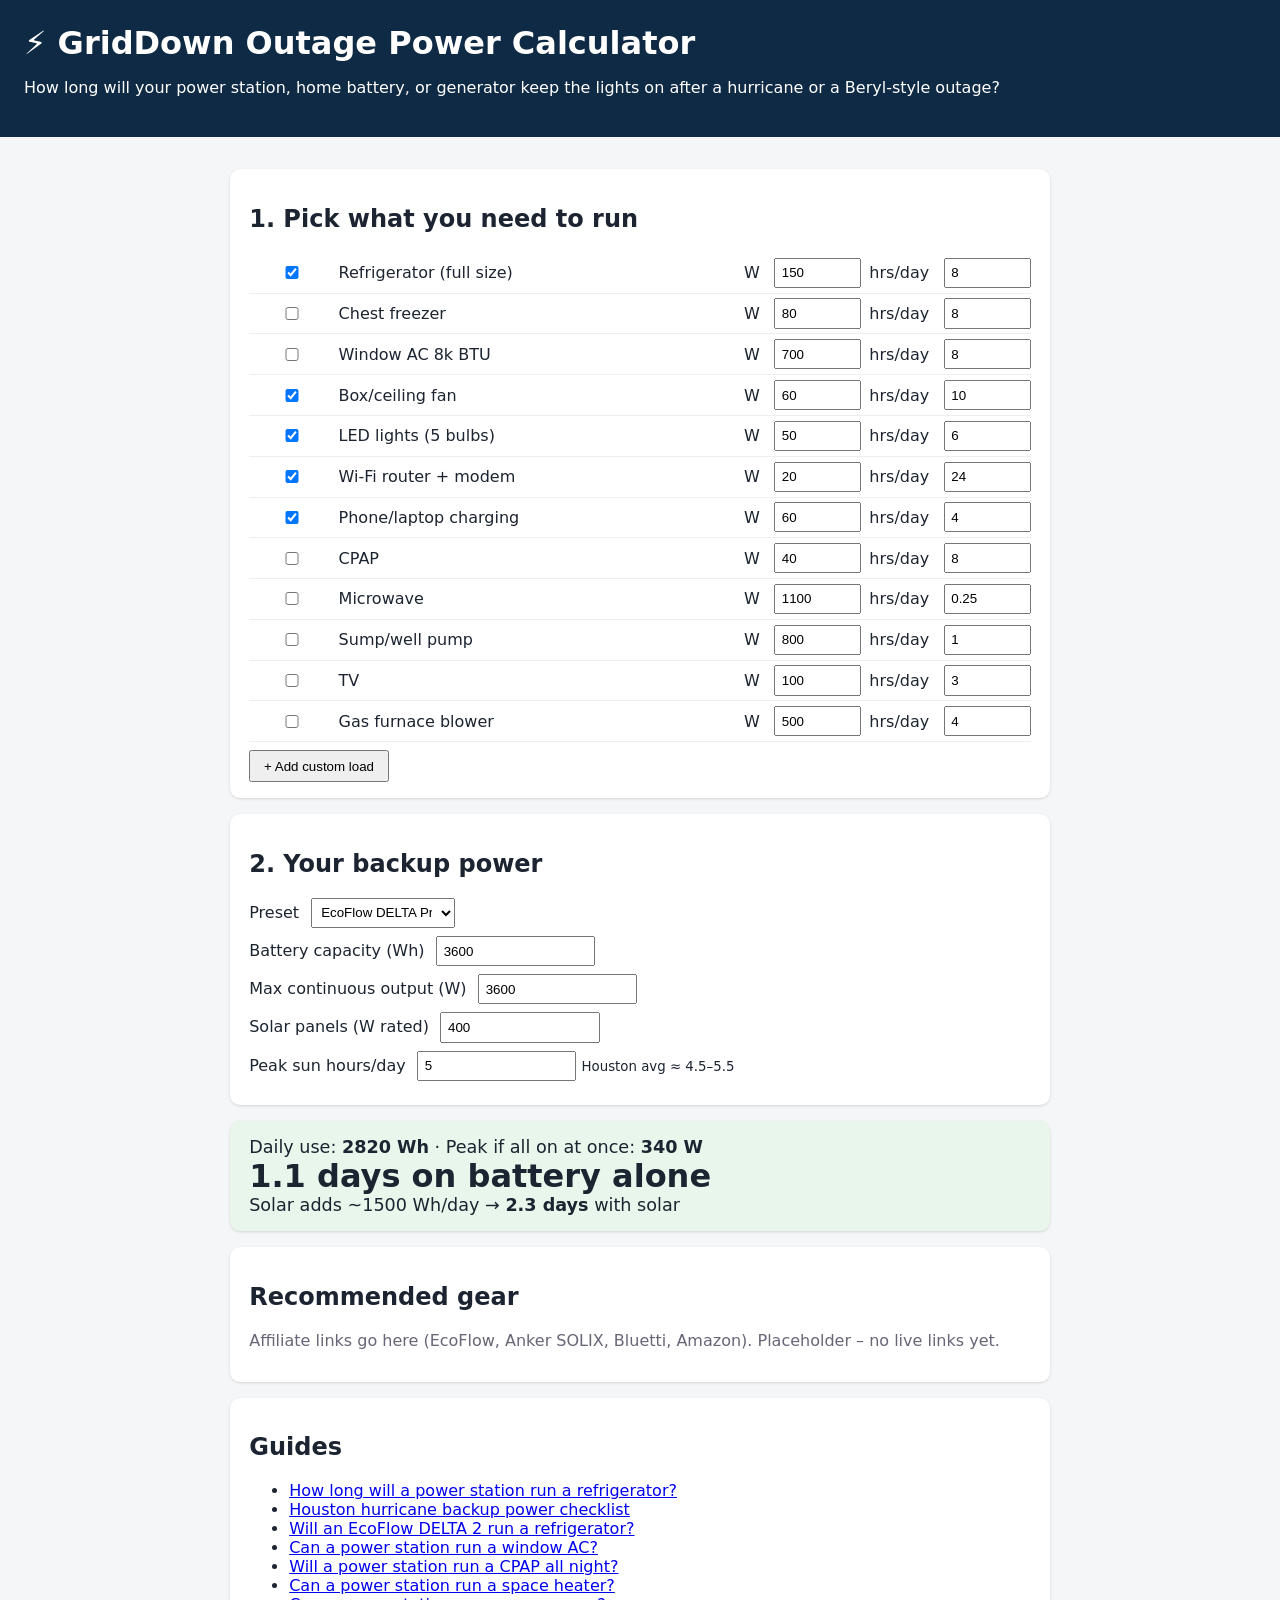
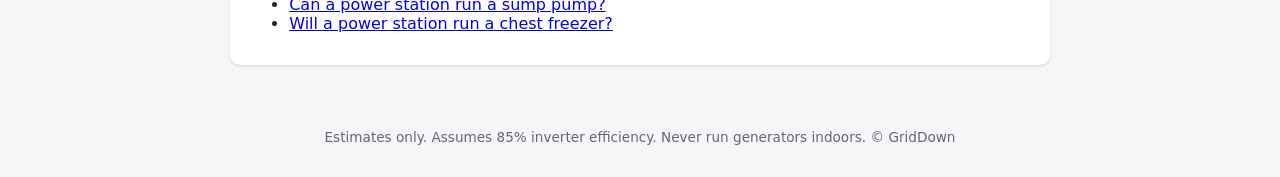
<file: index.html>
<!doctype html><html lang="en"><head><meta charset="utf-8"><meta name="viewport" content="width=device-width,initial-scale=1">
<title>Outage Power Calculator – How long will my power station or battery run my house? | GridDown</title>
<meta name="description" content="Free backup power calculator for hurricane and grid outages. Pick appliances, enter your EcoFlow, Powerwall, or generator capacity, and see runtime and solar recharge time. Built for Houston & Gulf Coast.">
<link rel="stylesheet" href="style.css"></head><body>
<header><h1>⚡ GridDown Outage Power Calculator</h1><p>How long will your power station, home battery, or generator keep the lights on after a hurricane or a Beryl-style outage?</p></header>
<main>
<section class="card"><h2>1. Pick what you need to run</h2><div id="apps"></div>
<button id="add">+ Add custom load</button></section>
<section class="card"><h2>2. Your backup power</h2>
<label>Preset <select id="preset"></select></label>
<label>Battery capacity (Wh) <input id="wh" type="number" value="3600"></label>
<label>Max continuous output (W) <input id="out" type="number" value="3600"></label>
<label>Solar panels (W rated) <input id="solar" type="number" value="400"></label>
<label>Peak sun hours/day <input id="psh" type="number" step="0.1" value="5"> <small>Houston avg ≈ 4.5–5.5</small></label></section>
<section class="card result" id="result"></section>
<section class="card"><h2>Recommended gear</h2><p class="muted">Affiliate links go here (EcoFlow, Anker SOLIX, Bluetti, Amazon). Placeholder – no live links yet.</p></section>
<section class="card"><h2>Guides</h2><ul><li><a href="guides/fridge-runtime.html">How long will a power station run a refrigerator?</a></li><li><a href="guides/houston-hurricane-power-checklist.html">Houston hurricane backup power checklist</a></li><li><a href="guides/ecoflow-delta-2-refrigerator.html">Will an EcoFlow DELTA 2 run a refrigerator?</a></li><li><a href="guides/power-station-window-ac.html">Can a power station run a window AC?</a></li><li><a href="guides/power-station-cpap.html">Will a power station run a CPAP all night?</a></li><li><a href="guides/power-station-space-heater.html">Can a power station run a space heater?</a></li><li><a href="guides/power-station-sump-pump.html">Can a power station run a sump pump?</a></li><li><a href="guides/power-station-chest-freezer.html">Will a power station run a chest freezer?</a></li></ul></section>
</main><footer>Estimates only. Assumes 85% inverter efficiency. Never run generators indoors. © GridDown</footer>
<script src="app.js"></script></body></html>
</file>
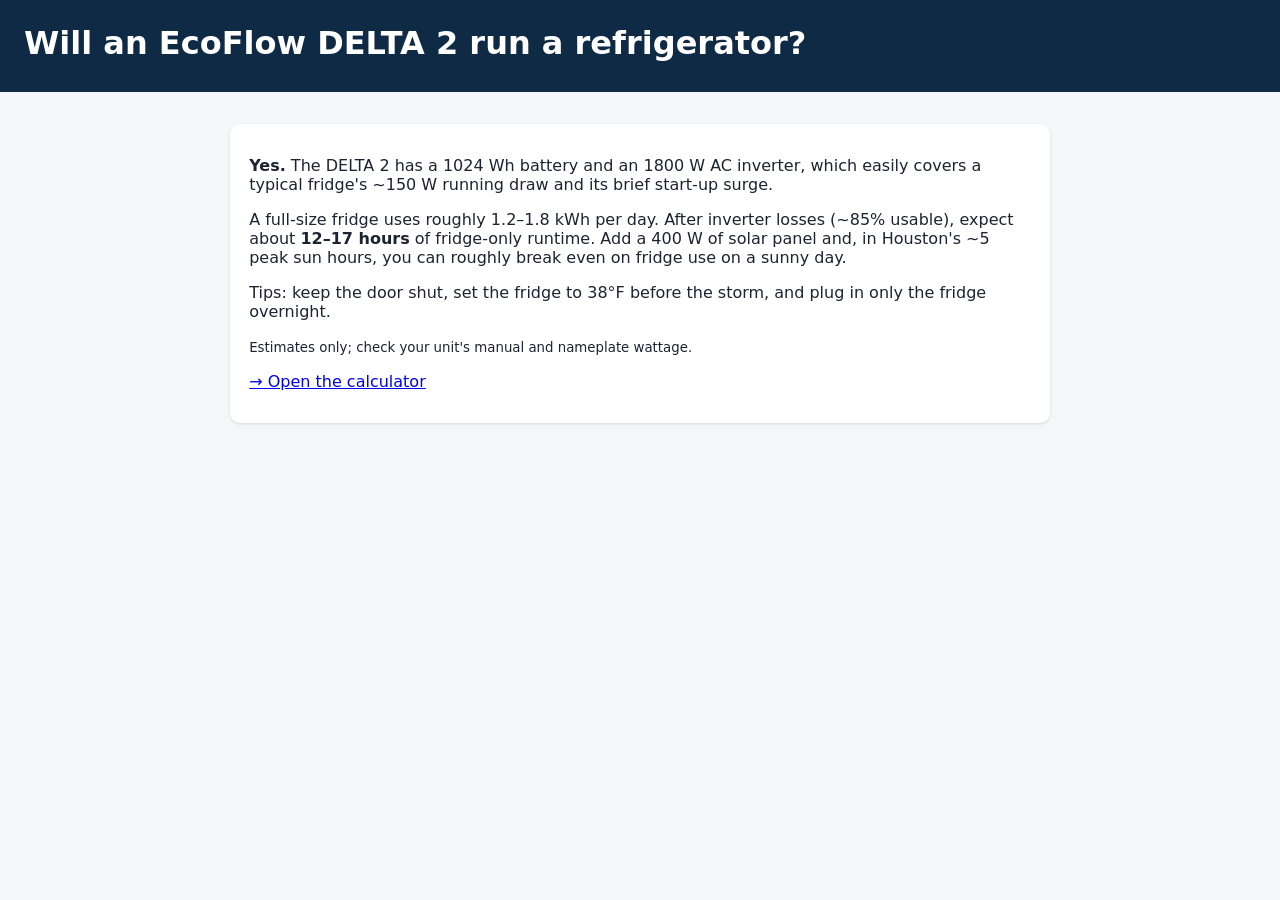
<file: guides/ecoflow-delta-2-refrigerator.html>
<!doctype html><html lang=en><head><meta charset=utf-8><meta name=viewport content="width=device-width,initial-scale=1"><title>Will an EcoFlow DELTA 2 run a refrigerator? | GridDown</title><meta name=description content="Can an EcoFlow DELTA 2 (1024Wh, 1800W) run a fridge during a power outage, and for how long? Real runtime numbers."><link rel=stylesheet href=../style.css></head><body><header><h1>Will an EcoFlow DELTA 2 run a refrigerator?</h1></header><main><section class=card><p><b>Yes.</b> The DELTA 2 has a 1024 Wh battery and an 1800 W AC inverter, which easily covers a typical fridge's ~150 W running draw and its brief start-up surge.</p><p>A full-size fridge uses roughly 1.2–1.8 kWh per day. After inverter losses (~85% usable), expect about <b>12–17 hours</b> of fridge-only runtime. Add a 400 W of solar panel and, in Houston's ~5 peak sun hours, you can roughly break even on fridge use on a sunny day.</p><p>Tips: keep the door shut, set the fridge to 38°F before the storm, and plug in only the fridge overnight.</p><p><small>Estimates only; check your unit's manual and nameplate wattage.</small></p><p><a href="../index.html">→ Open the calculator</a></p></section></main></body></html>
</file>
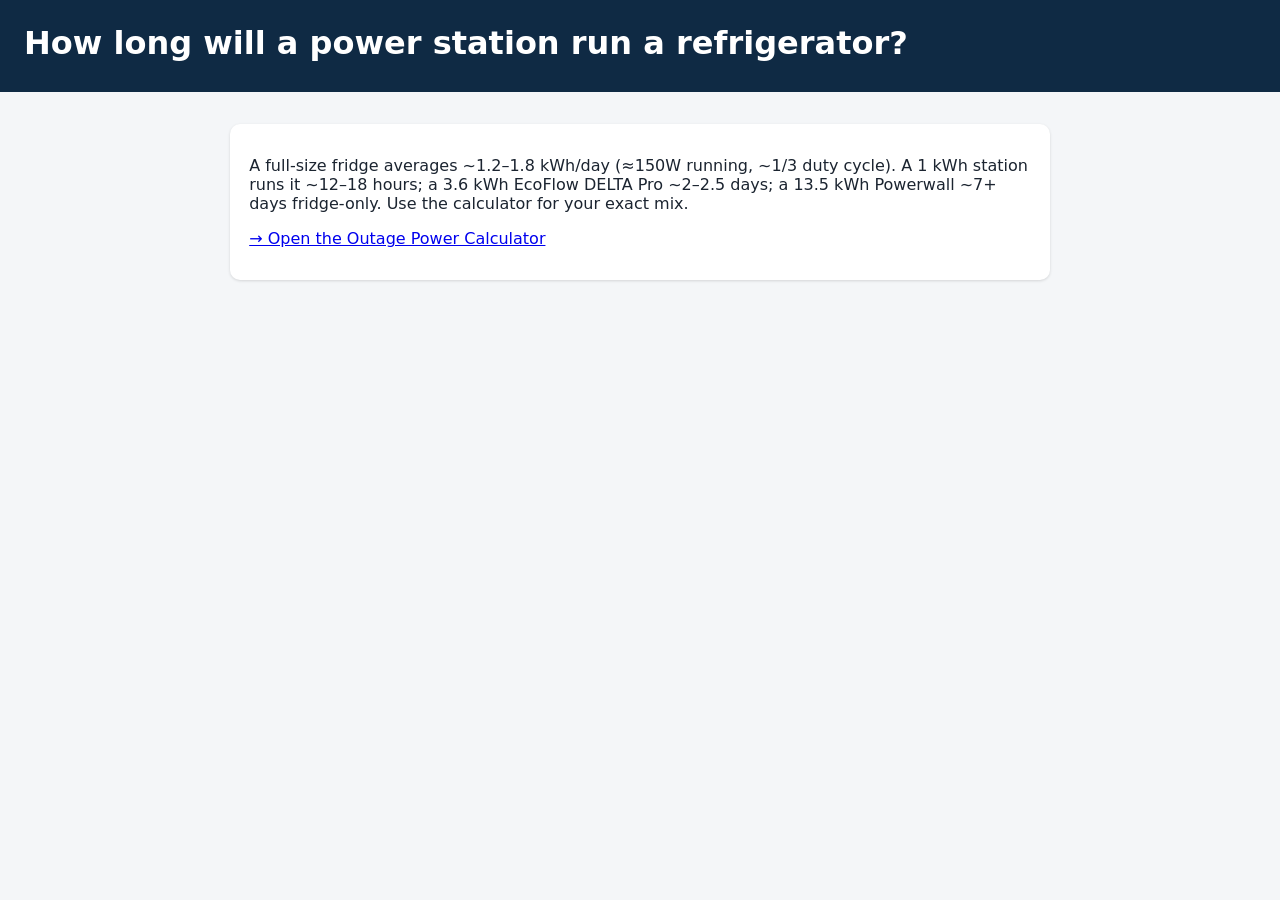
<file: guides/fridge-runtime.html>
<!doctype html><html lang=en><head><meta charset=utf-8><meta name=viewport content="width=device-width,initial-scale=1"><title>How long will a power station run a refrigerator? | GridDown</title><meta name=description content="How long will a power station run a refrigerator? – practical numbers for Gulf Coast outages."><link rel=stylesheet href=../style.css></head><body><header><h1>How long will a power station run a refrigerator?</h1></header><main><section class=card><p>A full-size fridge averages ~1.2–1.8 kWh/day (≈150W running, ~1/3 duty cycle). A 1 kWh station runs it ~12–18 hours; a 3.6 kWh EcoFlow DELTA Pro ~2–2.5 days; a 13.5 kWh Powerwall ~7+ days fridge-only. Use the calculator for your exact mix.</p><p><a href="../index.html">→ Open the Outage Power Calculator</a></p></section></main></body></html>
</file>
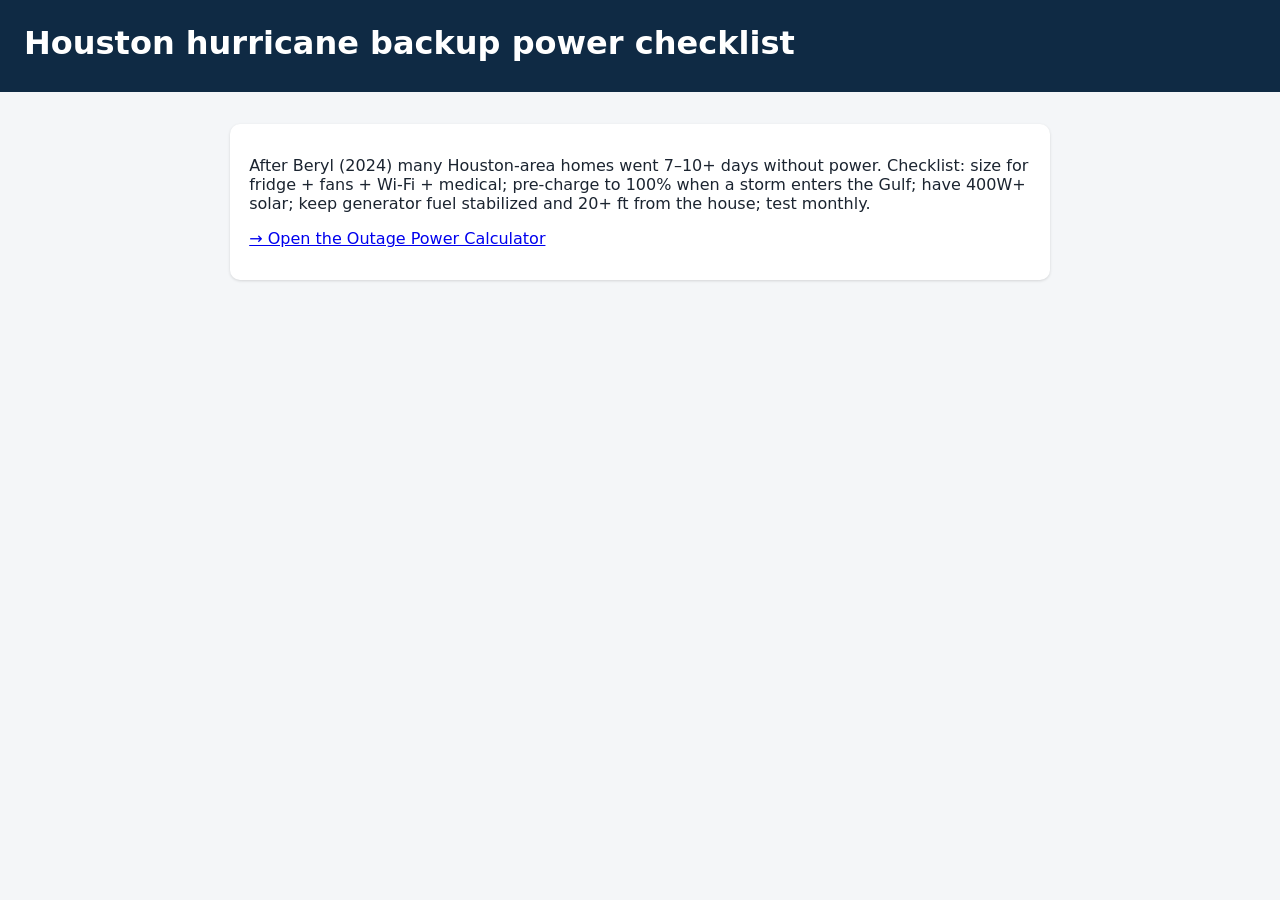
<file: guides/houston-hurricane-power-checklist.html>
<!doctype html><html lang=en><head><meta charset=utf-8><meta name=viewport content="width=device-width,initial-scale=1"><title>Houston hurricane backup power checklist | GridDown</title><meta name=description content="Houston hurricane backup power checklist – practical numbers for Gulf Coast outages."><link rel=stylesheet href=../style.css></head><body><header><h1>Houston hurricane backup power checklist</h1></header><main><section class=card><p>After Beryl (2024) many Houston-area homes went 7–10+ days without power. Checklist: size for fridge + fans + Wi-Fi + medical; pre-charge to 100% when a storm enters the Gulf; have 400W+ solar; keep generator fuel stabilized and 20+ ft from the house; test monthly.</p><p><a href="../index.html">→ Open the Outage Power Calculator</a></p></section></main></body></html>
</file>
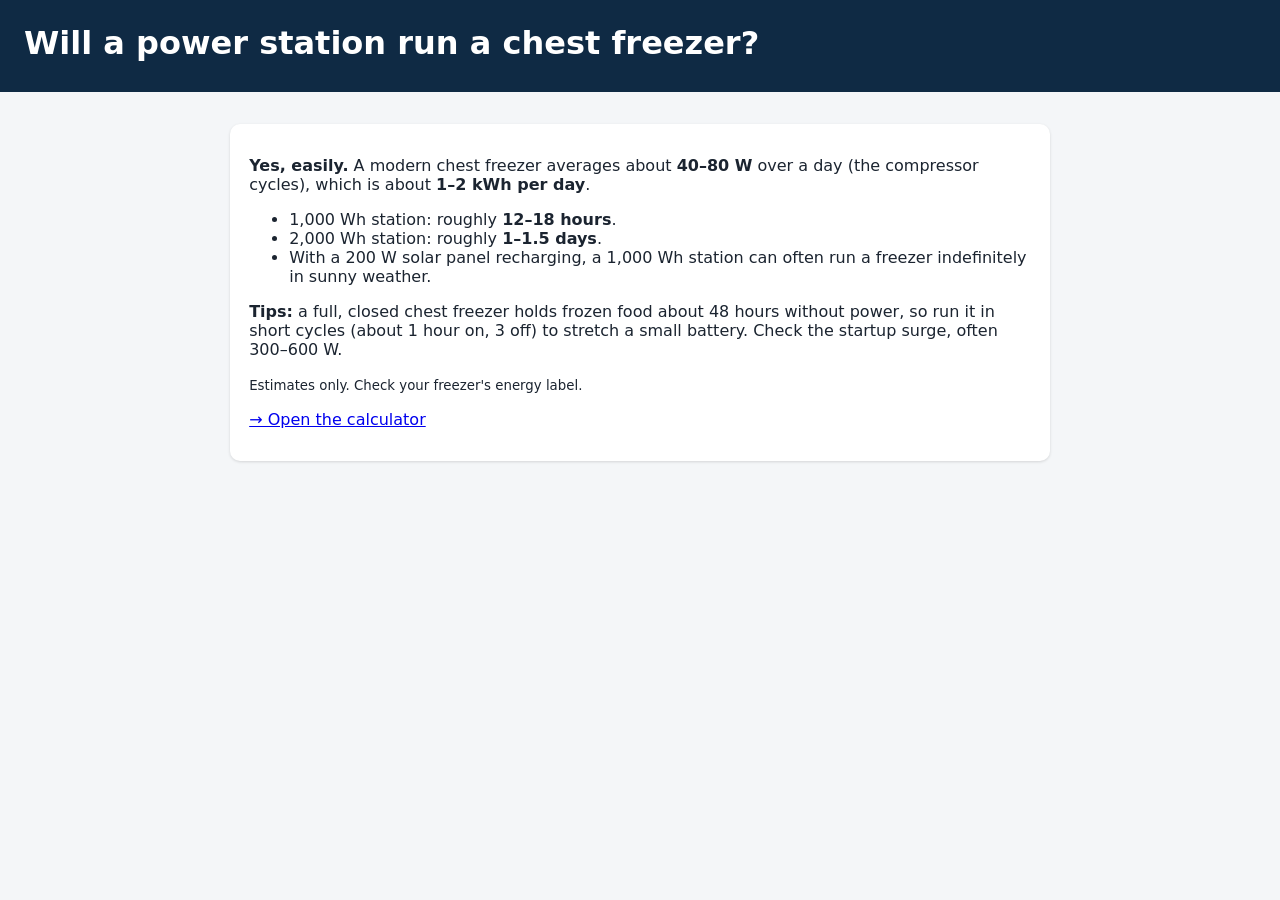
<file: guides/power-station-chest-freezer.html>
<!doctype html><html lang=en><head><meta charset=utf-8><meta name=viewport content="width=device-width,initial-scale=1"><title>Will a power station run a chest freezer? | GridDown</title><meta name=description content="How long a portable power station can run a chest freezer during a power outage, and how to keep food frozen longer."><link rel=stylesheet href=../style.css></head><body><header><h1>Will a power station run a chest freezer?</h1></header><main><section class=card><p><b>Yes, easily.</b> A modern chest freezer averages about <b>40–80 W</b> over a day (the compressor cycles), which is about <b>1–2 kWh per day</b>.</p><ul><li>1,000 Wh station: roughly <b>12–18 hours</b>.</li><li>2,000 Wh station: roughly <b>1–1.5 days</b>.</li><li>With a 200 W solar panel recharging, a 1,000 Wh station can often run a freezer indefinitely in sunny weather.</li></ul><p><b>Tips:</b> a full, closed chest freezer holds frozen food about 48 hours without power, so run it in short cycles (about 1 hour on, 3 off) to stretch a small battery. Check the startup surge, often 300–600 W.</p><p><small>Estimates only. Check your freezer's energy label.</small></p><p><a href="../index.html">→ Open the calculator</a></p></section></main></body></html>
</file>
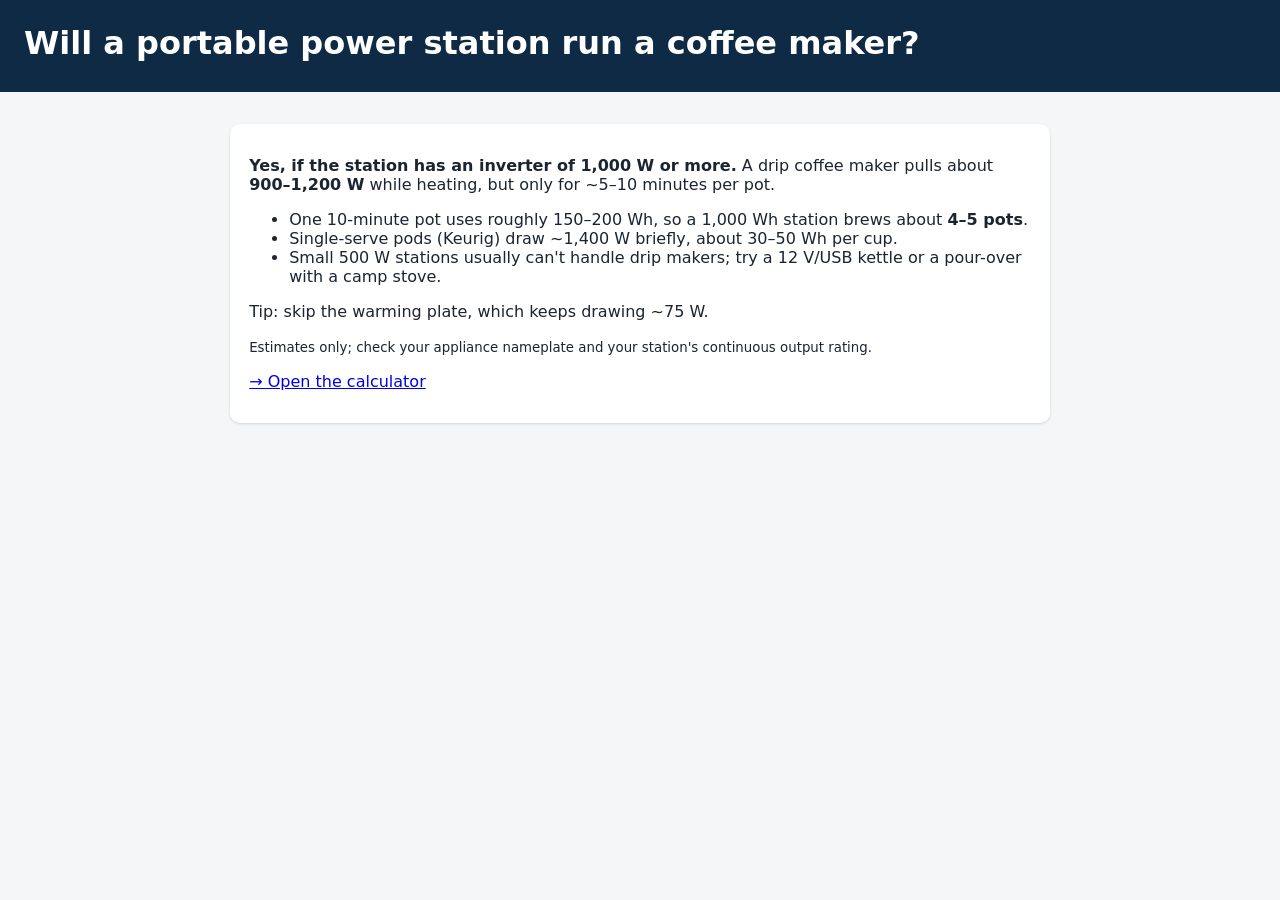
<file: guides/power-station-coffee-maker.html>
<!doctype html><html lang=en><head><meta charset=utf-8><meta name=viewport content="width=device-width,initial-scale=1"><title>Will a portable power station run a coffee maker? | GridDown</title><meta name=description content="How many cups of coffee a portable power station can brew in an outage, by battery size and coffee maker wattage."><link rel=stylesheet href=../style.css></head><body><header><h1>Will a portable power station run a coffee maker?</h1></header><main><section class=card><p><b>Yes, if the station has an inverter of 1,000 W or more.</b> A drip coffee maker pulls about <b>900–1,200 W</b> while heating, but only for ~5–10 minutes per pot.</p><ul><li>One 10-minute pot uses roughly 150–200 Wh, so a 1,000 Wh station brews about <b>4–5 pots</b>.</li><li>Single-serve pods (Keurig) draw ~1,400 W briefly, about 30–50 Wh per cup.</li><li>Small 500 W stations usually can't handle drip makers; try a 12 V/USB kettle or a pour-over with a camp stove.</li></ul><p>Tip: skip the warming plate, which keeps drawing ~75 W.</p><p><small>Estimates only; check your appliance nameplate and your station's continuous output rating.</small></p><p><a href="../index.html">→ Open the calculator</a></p></section></main></body></html>
</file>
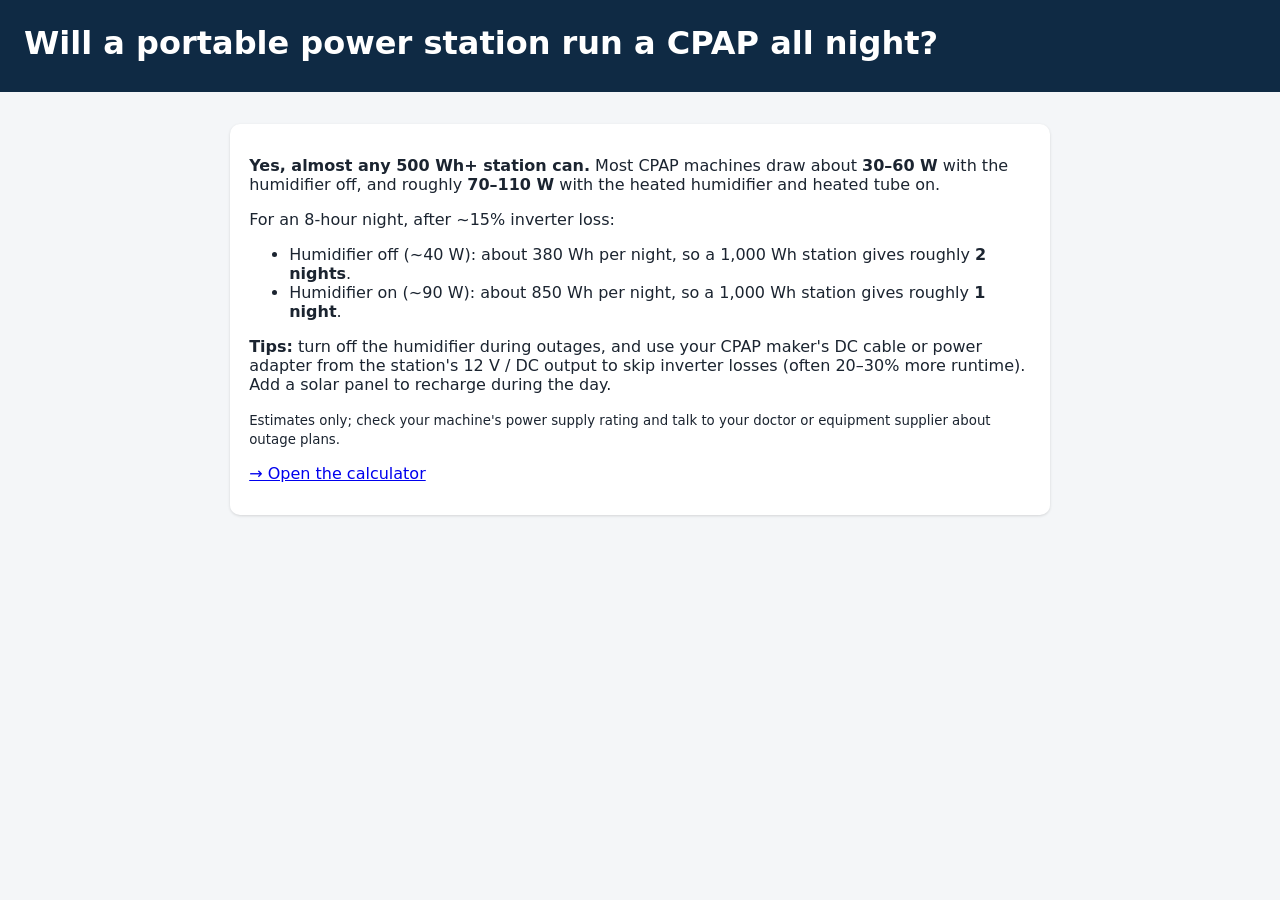
<file: guides/power-station-cpap.html>
<!doctype html><html lang=en><head><meta charset=utf-8><meta name=viewport content="width=device-width,initial-scale=1"><title>Will a portable power station run a CPAP all night? | GridDown</title><meta name=description content="How long a portable power station runs a CPAP machine during a power outage, with and without the heated humidifier, by battery size."><link rel=stylesheet href=../style.css></head><body><header><h1>Will a portable power station run a CPAP all night?</h1></header><main><section class=card><p><b>Yes, almost any 500 Wh+ station can.</b> Most CPAP machines draw about <b>30–60 W</b> with the humidifier off, and roughly <b>70–110 W</b> with the heated humidifier and heated tube on.</p><p>For an 8-hour night, after ~15% inverter loss:</p><ul><li>Humidifier off (~40 W): about 380 Wh per night, so a 1,000 Wh station gives roughly <b>2 nights</b>.</li><li>Humidifier on (~90 W): about 850 Wh per night, so a 1,000 Wh station gives roughly <b>1 night</b>.</li></ul><p><b>Tips:</b> turn off the humidifier during outages, and use your CPAP maker's DC cable or power adapter from the station's 12 V / DC output to skip inverter losses (often 20–30% more runtime). Add a solar panel to recharge during the day.</p><p><small>Estimates only; check your machine's power supply rating and talk to your doctor or equipment supplier about outage plans.</small></p><p><a href="../index.html">→ Open the calculator</a></p></section></main></body></html>
</file>
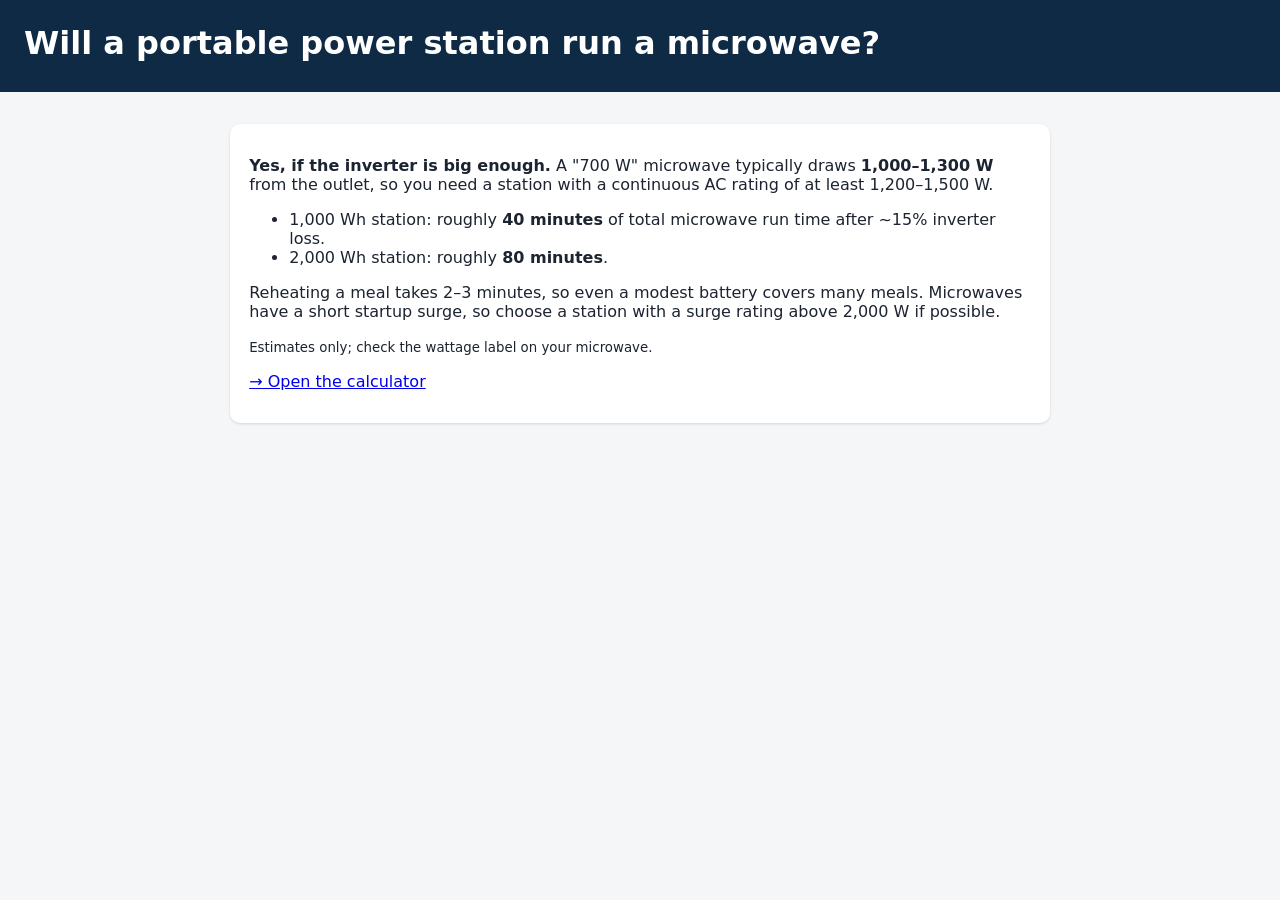
<file: guides/power-station-microwave.html>
<!doctype html><html lang=en><head><meta charset=utf-8><meta name=viewport content="width=device-width,initial-scale=1"><title>Will a portable power station run a microwave? | GridDown</title><meta name=description content="Which portable power stations can run a microwave during an outage, and how many minutes of cooking a battery gives you."><link rel=stylesheet href=../style.css></head><body><header><h1>Will a portable power station run a microwave?</h1></header><main><section class=card><p><b>Yes, if the inverter is big enough.</b> A "700 W" microwave typically draws <b>1,000–1,300 W</b> from the outlet, so you need a station with a continuous AC rating of at least 1,200–1,500 W.</p><ul><li>1,000 Wh station: roughly <b>40 minutes</b> of total microwave run time after ~15% inverter loss.</li><li>2,000 Wh station: roughly <b>80 minutes</b>.</li></ul><p>Reheating a meal takes 2–3 minutes, so even a modest battery covers many meals. Microwaves have a short startup surge, so choose a station with a surge rating above 2,000 W if possible.</p><p><small>Estimates only; check the wattage label on your microwave.</small></p><p><a href="../index.html">→ Open the calculator</a></p></section></main></body></html>
</file>
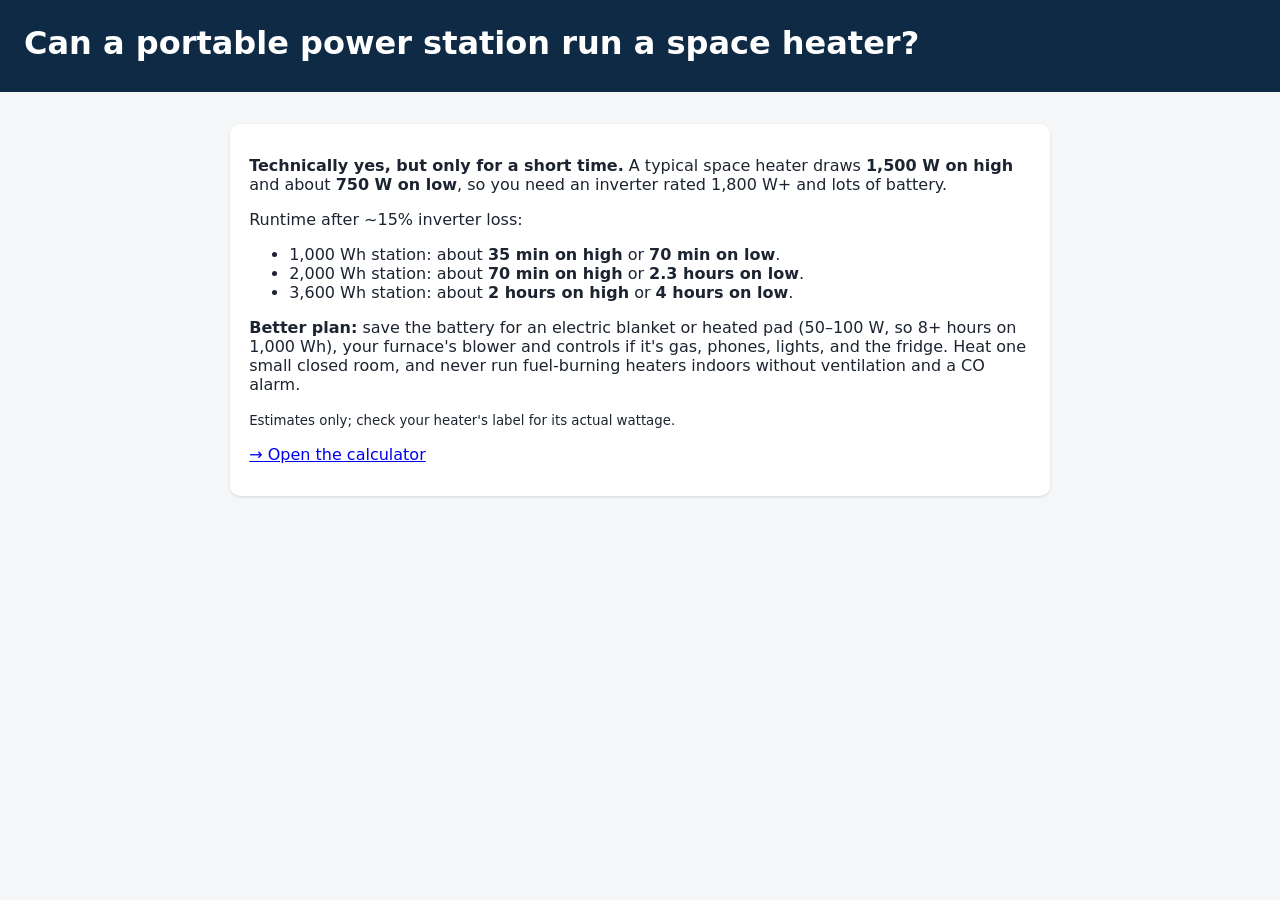
<file: guides/power-station-space-heater.html>
<!doctype html><html lang=en><head><meta charset=utf-8><meta name=viewport content="width=device-width,initial-scale=1"><title>Can a portable power station run a space heater? | GridDown</title><meta name=description content="Will a portable power station run an electric space heater in a winter outage? Wattage, runtime by battery size, and better ways to stay warm."><link rel=stylesheet href=../style.css></head><body><header><h1>Can a portable power station run a space heater?</h1></header><main><section class=card><p><b>Technically yes, but only for a short time.</b> A typical space heater draws <b>1,500 W on high</b> and about <b>750 W on low</b>, so you need an inverter rated 1,800 W+ and lots of battery.</p><p>Runtime after ~15% inverter loss:</p><ul><li>1,000 Wh station: about <b>35 min on high</b> or <b>70 min on low</b>.</li><li>2,000 Wh station: about <b>70 min on high</b> or <b>2.3 hours on low</b>.</li><li>3,600 Wh station: about <b>2 hours on high</b> or <b>4 hours on low</b>.</li></ul><p><b>Better plan:</b> save the battery for an electric blanket or heated pad (50–100 W, so 8+ hours on 1,000 Wh), your furnace's blower and controls if it's gas, phones, lights, and the fridge. Heat one small closed room, and never run fuel-burning heaters indoors without ventilation and a CO alarm.</p><p><small>Estimates only; check your heater's label for its actual wattage.</small></p><p><a href="../index.html">→ Open the calculator</a></p></section></main></body></html>
</file>
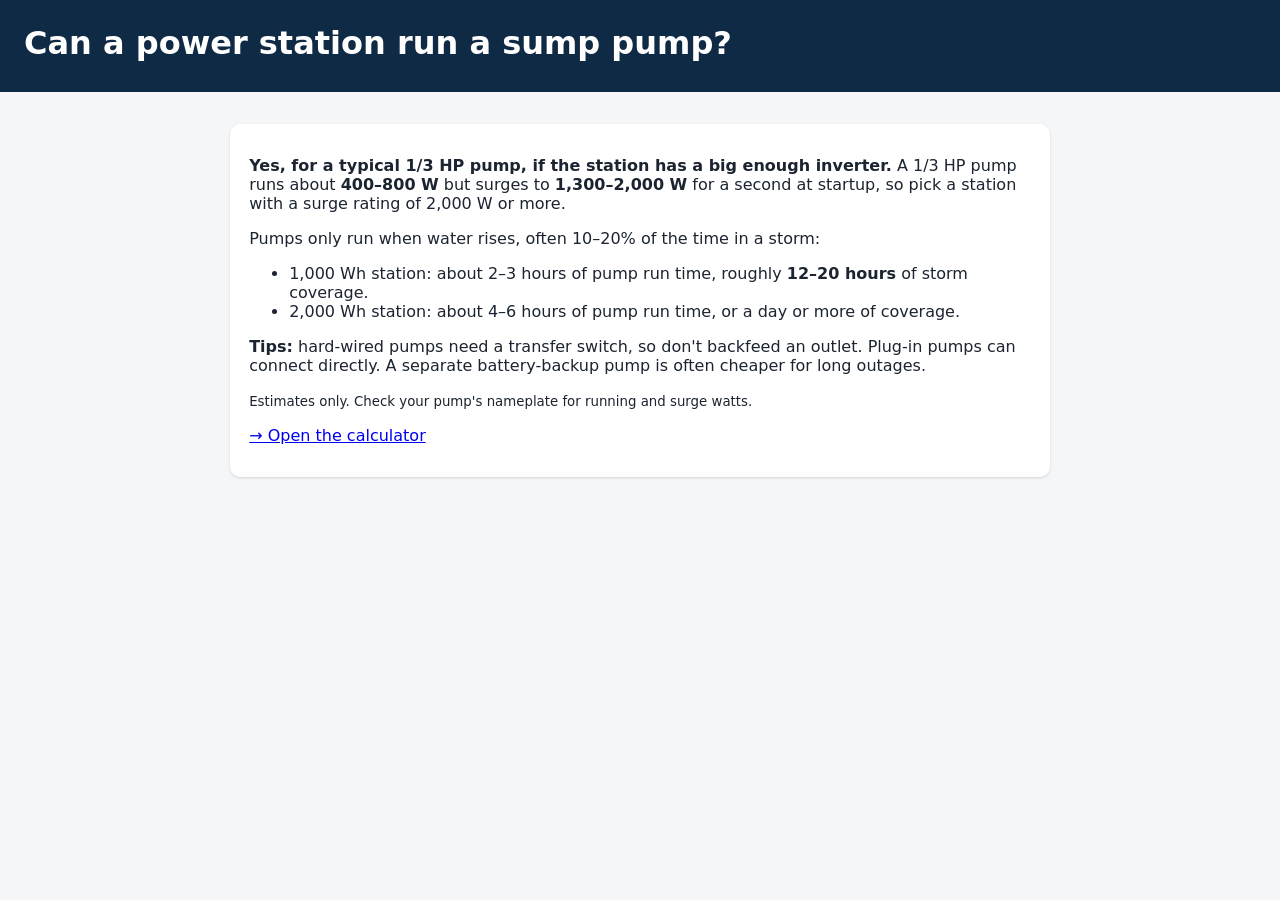
<file: guides/power-station-sump-pump.html>
<!doctype html><html lang=en><head><meta charset=utf-8><meta name=viewport content="width=device-width,initial-scale=1"><title>Can a power station run a sump pump? | GridDown</title><meta name=description content="How long a portable power station can run a sump pump during a storm outage, including the startup surge, by battery size."><link rel=stylesheet href=../style.css></head><body><header><h1>Can a power station run a sump pump?</h1></header><main><section class=card><p><b>Yes, for a typical 1/3 HP pump, if the station has a big enough inverter.</b> A 1/3 HP pump runs about <b>400–800 W</b> but surges to <b>1,300–2,000 W</b> for a second at startup, so pick a station with a surge rating of 2,000 W or more.</p><p>Pumps only run when water rises, often 10–20% of the time in a storm:</p><ul><li>1,000 Wh station: about 2–3 hours of pump run time, roughly <b>12–20 hours</b> of storm coverage.</li><li>2,000 Wh station: about 4–6 hours of pump run time, or a day or more of coverage.</li></ul><p><b>Tips:</b> hard-wired pumps need a transfer switch, so don't backfeed an outlet. Plug-in pumps can connect directly. A separate battery-backup pump is often cheaper for long outages.</p><p><small>Estimates only. Check your pump's nameplate for running and surge watts.</small></p><p><a href="../index.html">→ Open the calculator</a></p></section></main></body></html>
</file>
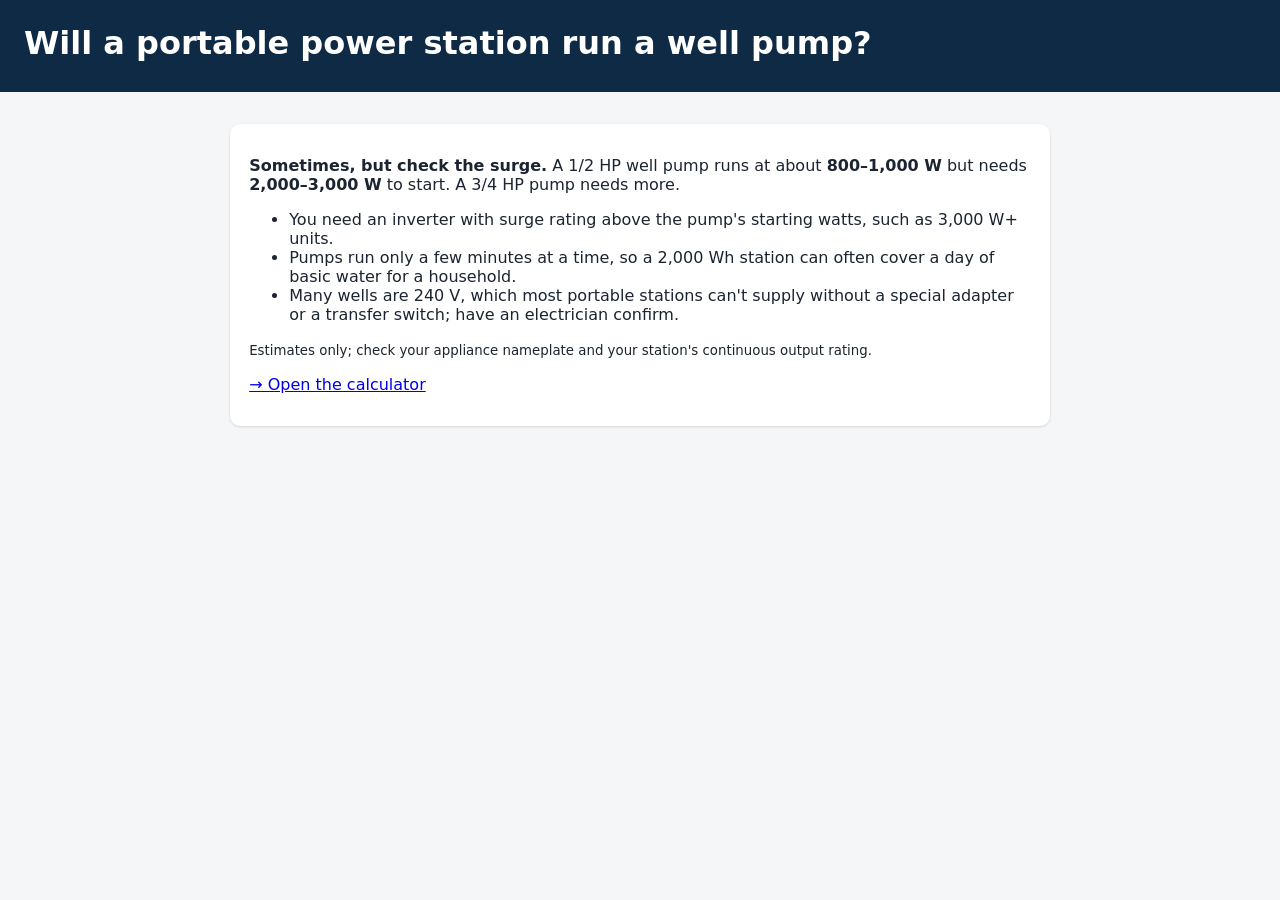
<file: guides/power-station-well-pump.html>
<!doctype html><html lang=en><head><meta charset=utf-8><meta name=viewport content="width=device-width,initial-scale=1"><title>Will a portable power station run a well pump? | GridDown</title><meta name=description content="Can a portable power station run a residential well pump? Startup surge, running watts, and how long it lasts."><link rel=stylesheet href=../style.css></head><body><header><h1>Will a portable power station run a well pump?</h1></header><main><section class=card><p><b>Sometimes, but check the surge.</b> A 1/2 HP well pump runs at about <b>800–1,000 W</b> but needs <b>2,000–3,000 W</b> to start. A 3/4 HP pump needs more.</p><ul><li>You need an inverter with surge rating above the pump's starting watts, such as 3,000 W+ units.</li><li>Pumps run only a few minutes at a time, so a 2,000 Wh station can often cover a day of basic water for a household.</li><li>Many wells are 240 V, which most portable stations can't supply without a special adapter or a transfer switch; have an electrician confirm.</li></ul><p><small>Estimates only; check your appliance nameplate and your station's continuous output rating.</small></p><p><a href="../index.html">→ Open the calculator</a></p></section></main></body></html>
</file>
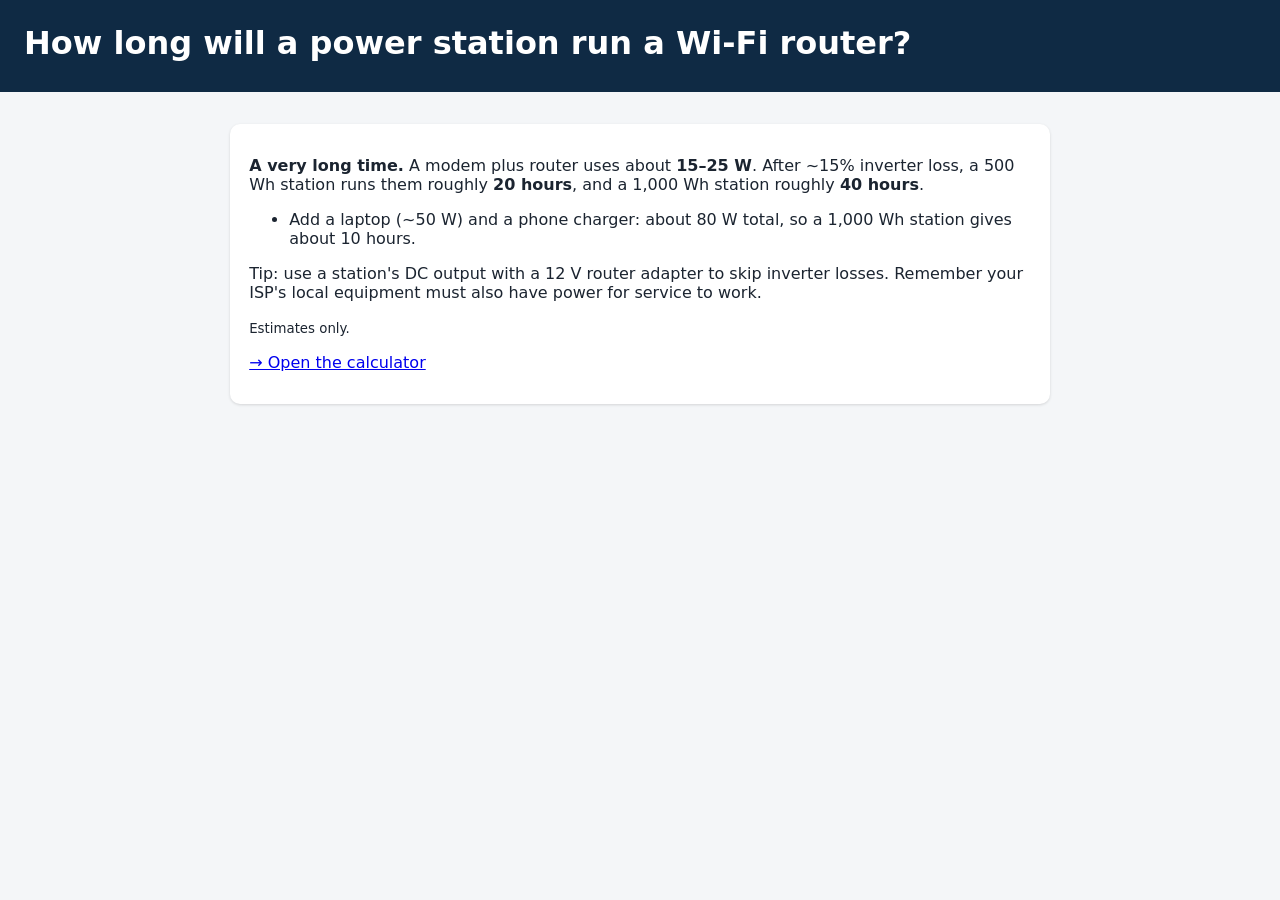
<file: guides/power-station-wifi-router.html>
<!doctype html><html lang=en><head><meta charset=utf-8><meta name=viewport content="width=device-width,initial-scale=1"><title>How long will a power station run a Wi-Fi router? | GridDown</title><meta name=description content="Runtime of a portable power station powering a Wi-Fi router and modem during a power outage, by battery size."><link rel=stylesheet href=../style.css></head><body><header><h1>How long will a power station run a Wi-Fi router?</h1></header><main><section class=card><p><b>A very long time.</b> A modem plus router uses about <b>15–25 W</b>. After ~15% inverter loss, a 500 Wh station runs them roughly <b>20 hours</b>, and a 1,000 Wh station roughly <b>40 hours</b>.</p><ul><li>Add a laptop (~50 W) and a phone charger: about 80 W total, so a 1,000 Wh station gives about 10 hours.</li></ul><p>Tip: use a station's DC output with a 12 V router adapter to skip inverter losses. Remember your ISP's local equipment must also have power for service to work.</p><p><small>Estimates only.</small></p><p><a href="../index.html">→ Open the calculator</a></p></section></main></body></html>
</file>
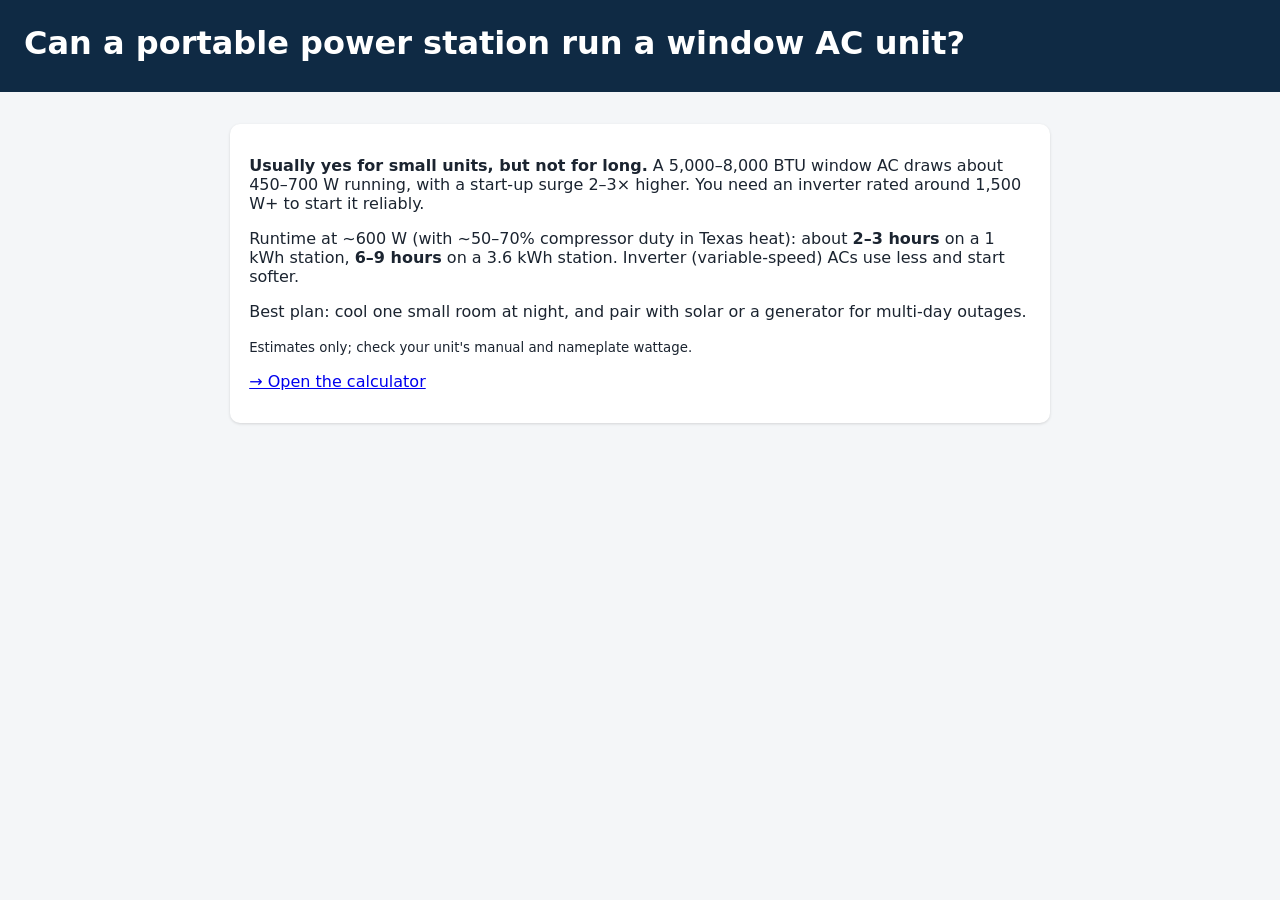
<file: guides/power-station-window-ac.html>
<!doctype html><html lang=en><head><meta charset=utf-8><meta name=viewport content="width=device-width,initial-scale=1"><title>Can a portable power station run a window AC unit? | GridDown</title><meta name=description content="Will a portable power station run a window air conditioner during an outage? Wattage, surge and runtime by battery size."><link rel=stylesheet href=../style.css></head><body><header><h1>Can a portable power station run a window AC unit?</h1></header><main><section class=card><p><b>Usually yes for small units, but not for long.</b> A 5,000–8,000 BTU window AC draws about 450–700 W running, with a start-up surge 2–3× higher. You need an inverter rated around 1,500 W+ to start it reliably.</p><p>Runtime at ~600 W (with ~50–70% compressor duty in Texas heat): about <b>2–3 hours</b> on a 1 kWh station, <b>6–9 hours</b> on a 3.6 kWh station. Inverter (variable-speed) ACs use less and start softer.</p><p>Best plan: cool one small room at night, and pair with solar or a generator for multi-day outages.</p><p><small>Estimates only; check your unit's manual and nameplate wattage.</small></p><p><a href="../index.html">→ Open the calculator</a></p></section></main></body></html>
</file>
<file: style.css>
body{font-family:system-ui,sans-serif;margin:0;background:#f4f6f8;color:#1b2430}header{background:#0f2a44;color:#fff;padding:1.5rem}header h1{margin:0 0 .4rem}main{max-width:820px;margin:auto;padding:1rem}.card{background:#fff;border-radius:10px;padding:1rem 1.2rem;margin:1rem 0;box-shadow:0 1px 3px #0002}label{display:block;margin:.5rem 0}input,select{padding:.35rem;margin-left:.4rem;width:9rem}.row{display:flex;gap:.5rem;align-items:center;border-bottom:1px solid #eee;padding:.3rem 0}.row span{flex:1}.row input{width:4.5rem}.result{background:#e8f6ec;font-size:1.1rem}.big{font-size:2rem;font-weight:700}.warn{color:#b00}.muted{color:#667}footer{text-align:center;color:#667;padding:2rem;font-size:.85rem}button{padding:.4rem .8rem;margin-top:.5rem}
</file>
